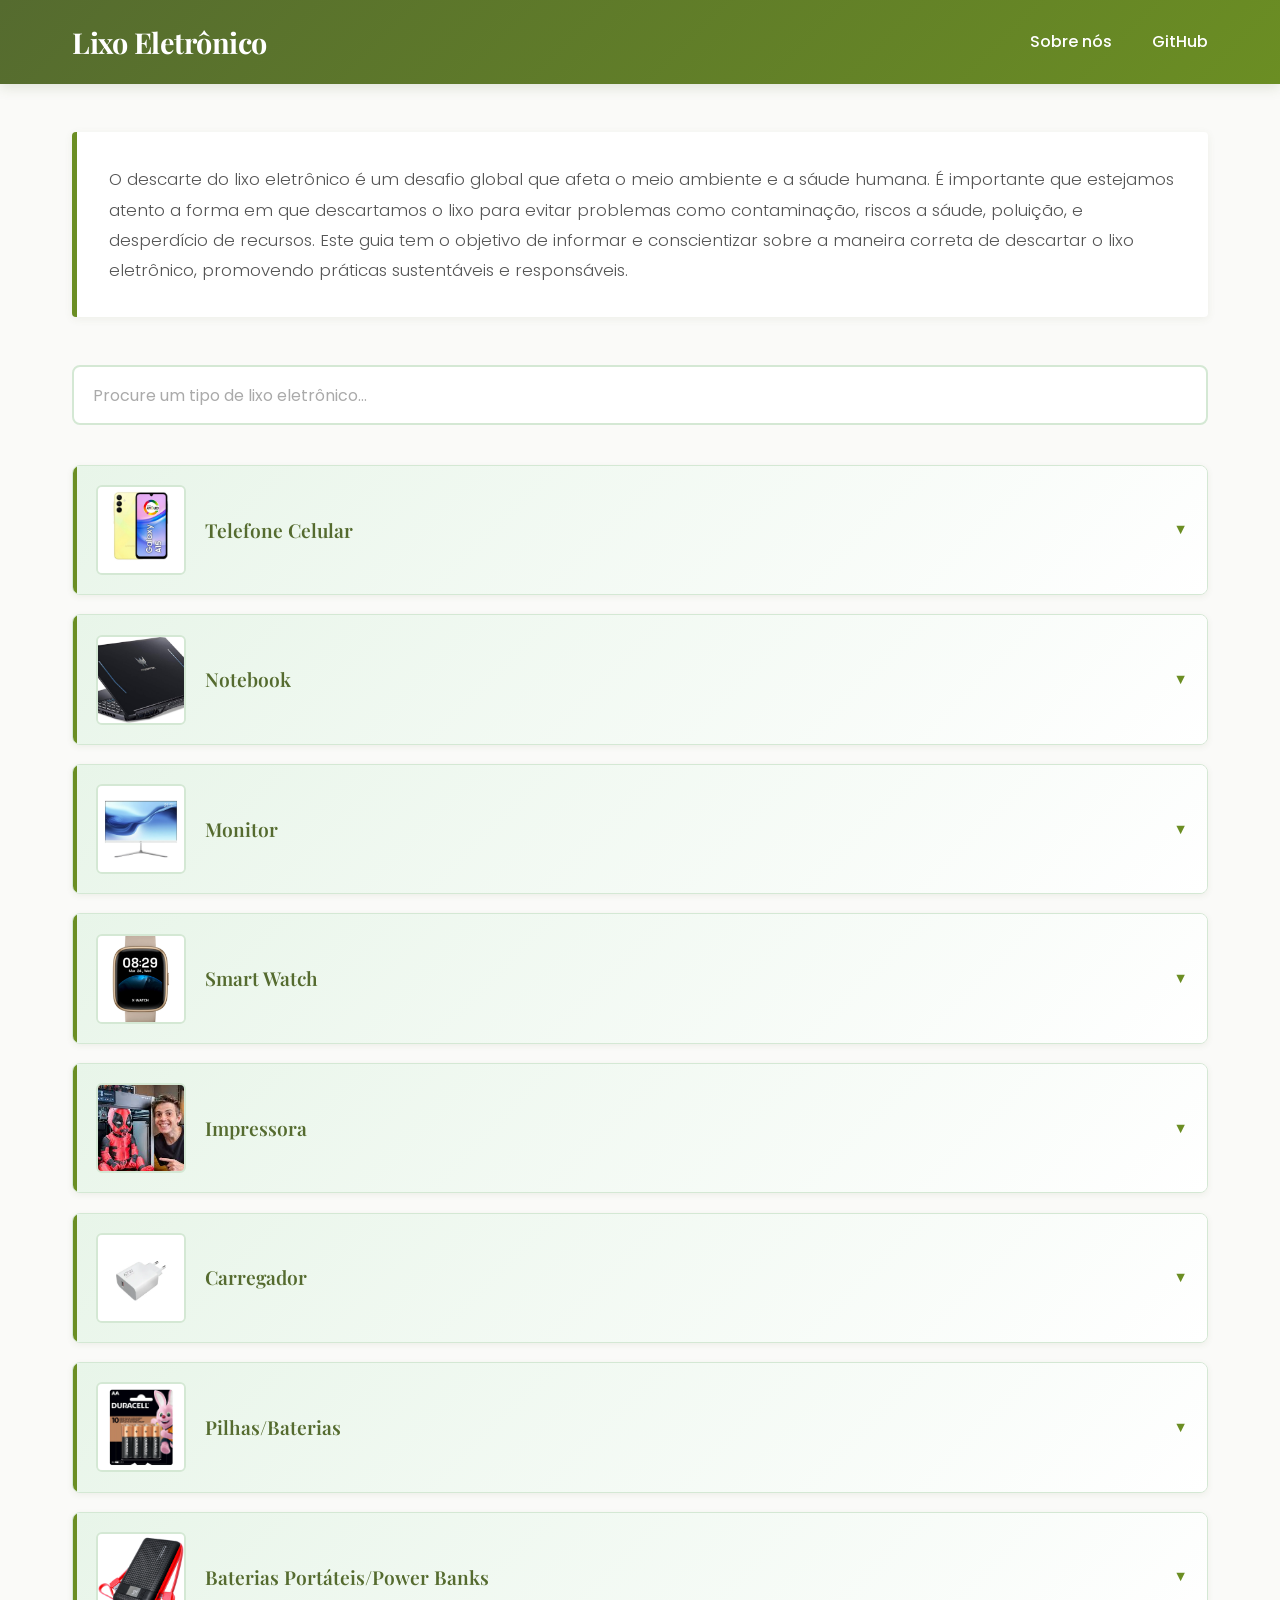
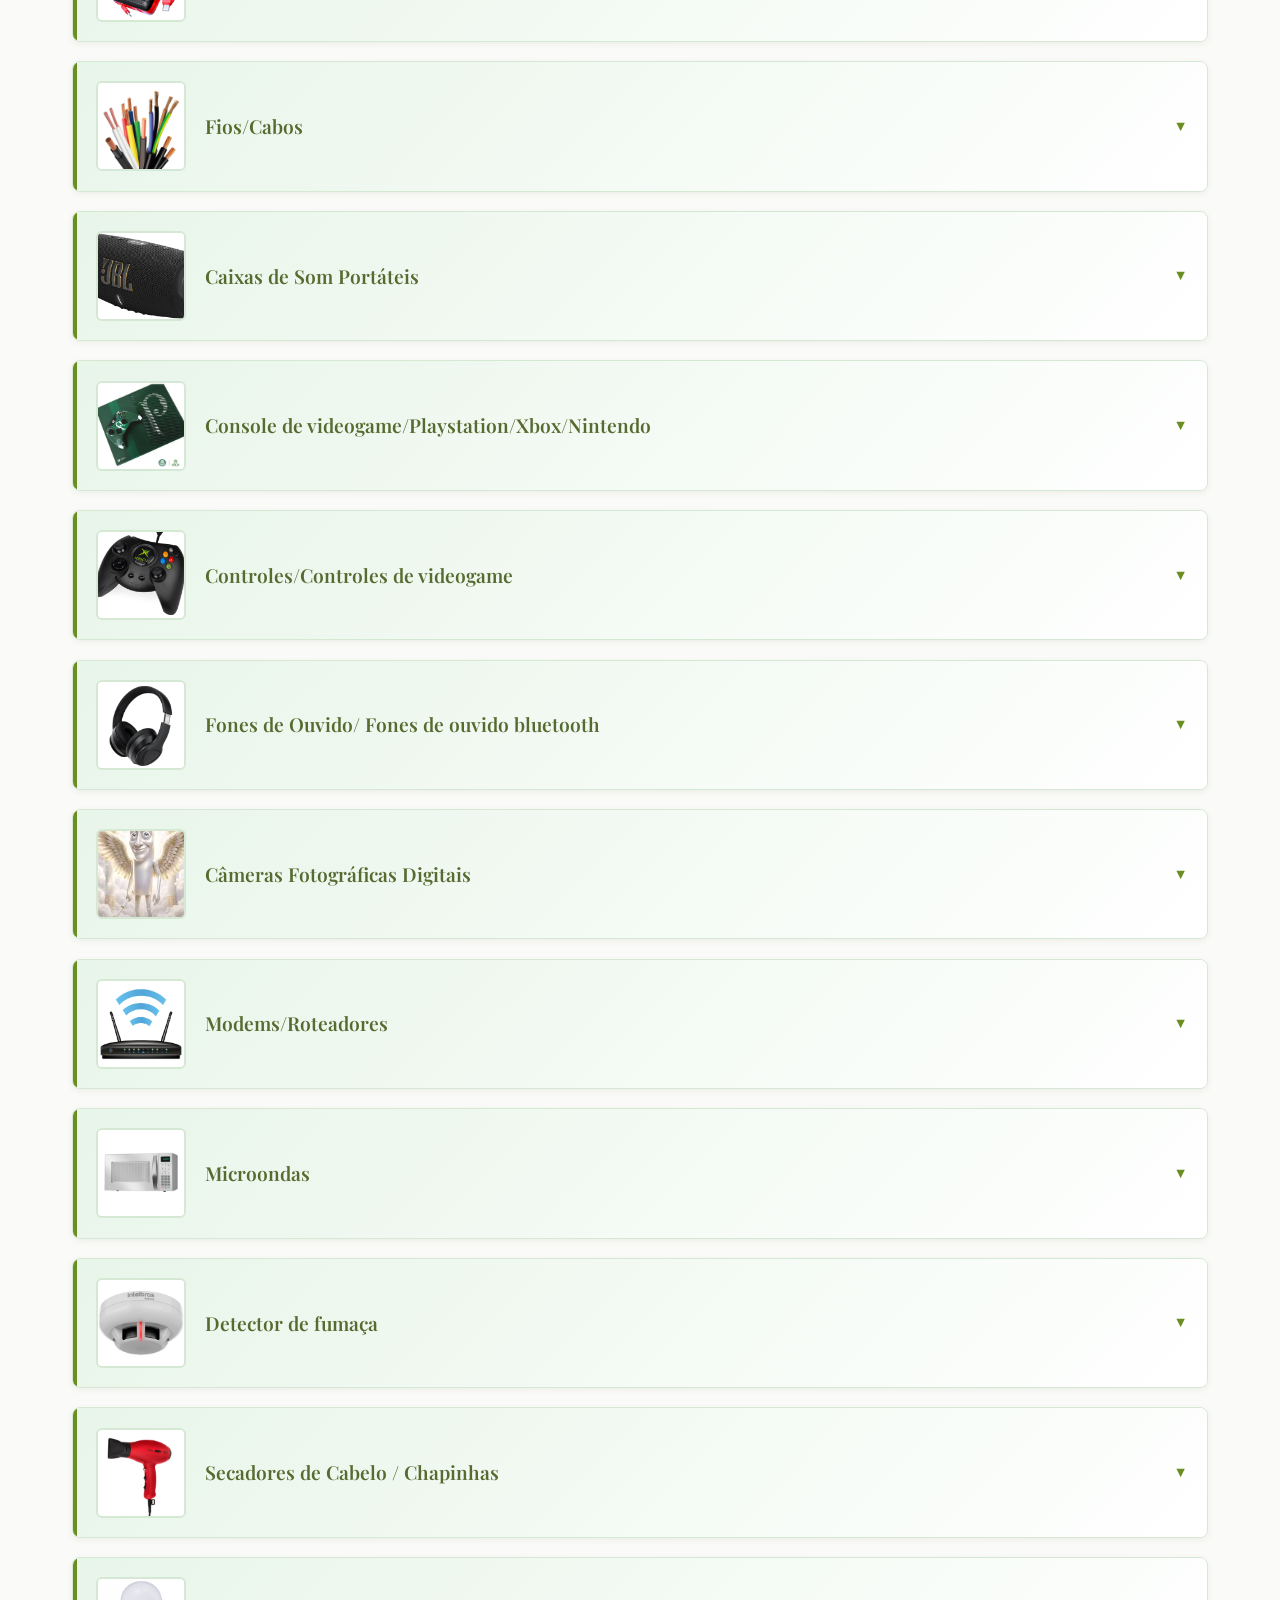
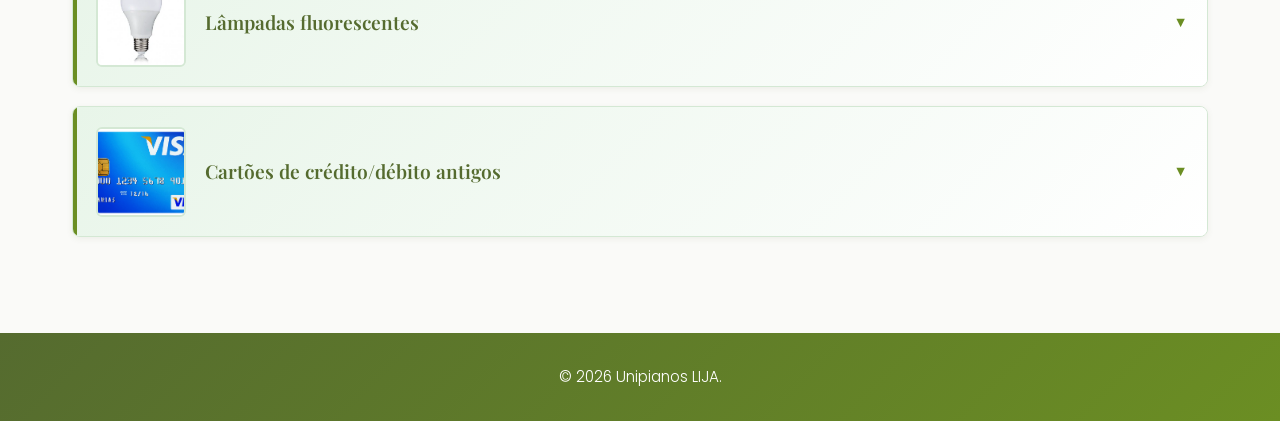
<file: index.html>
<!DOCTYPE html>
<html lang="pt-br">
<head>
    <meta charset="UTF-8">
    <meta name="viewport" content="width=device-width, initial-scale=1.0">
    <title>Lixo Eletrônico - Guia de Descarte</title>
    <link rel="stylesheet" href="styles.css">
</head>
<body>
    <!--Barrinha em cima com nossos nomes e tals-->
    <nav class="navbar">
        <div class="nav-container">
            <h1 class="nav-logo">Lixo Eletrônico</h1>
            <button class="menu-toggle" id="menu-toggle" aria-label="Toggle menu">
                <span></span>
                <span></span>
                <span></span>
            </button>
            <ul class="nav-menu" id="nav-menu">
                <li><a href="about.html">Sobre nós</a></li>
                <li><a href="https://github.com" target="_blank">GitHub</a></li>
            </ul>
        </div>
    </nav>

    
    <main class="container">
        
        <section class="intro">
            <p id="intro-text">
                O descarte do lixo eletrônico é um desafio
                global que afeta o meio ambiente e a sáude humana. 
                É importante que estejamos atento a forma em que descartamos o lixo
                para evitar problemas como contaminação, riscos a sáude, 
                poluição, e desperdício de recursos. Este guia tem o objetivo de 
                informar e conscientizar sobre a maneira correta de descartar o lixo eletrônico, promovendo práticas sustentáveis e responsáveis.
            </p>
        </section>

        <section class="search-section">
            <input 
                type="text" 
                id="search-bar" 
                placeholder="Procure um tipo de lixo eletrônico..." 
                class="search-input"
            >
        </section>

        <!-- Itens -->
        <section class="items-list">
            <div id="items-container">
                <!-- o Javascript adiciona os itens por aqui de uma forma bem automatica baseado
                 na lista que tem la no scripts.js -->
            </div>
        </section>
    </main>

    <footer>
        <p>&copy; 2026 Unipianos LIJA.</p>
    </footer>

    <script src="scripts.js"></script>
</body>
</html>
</file>
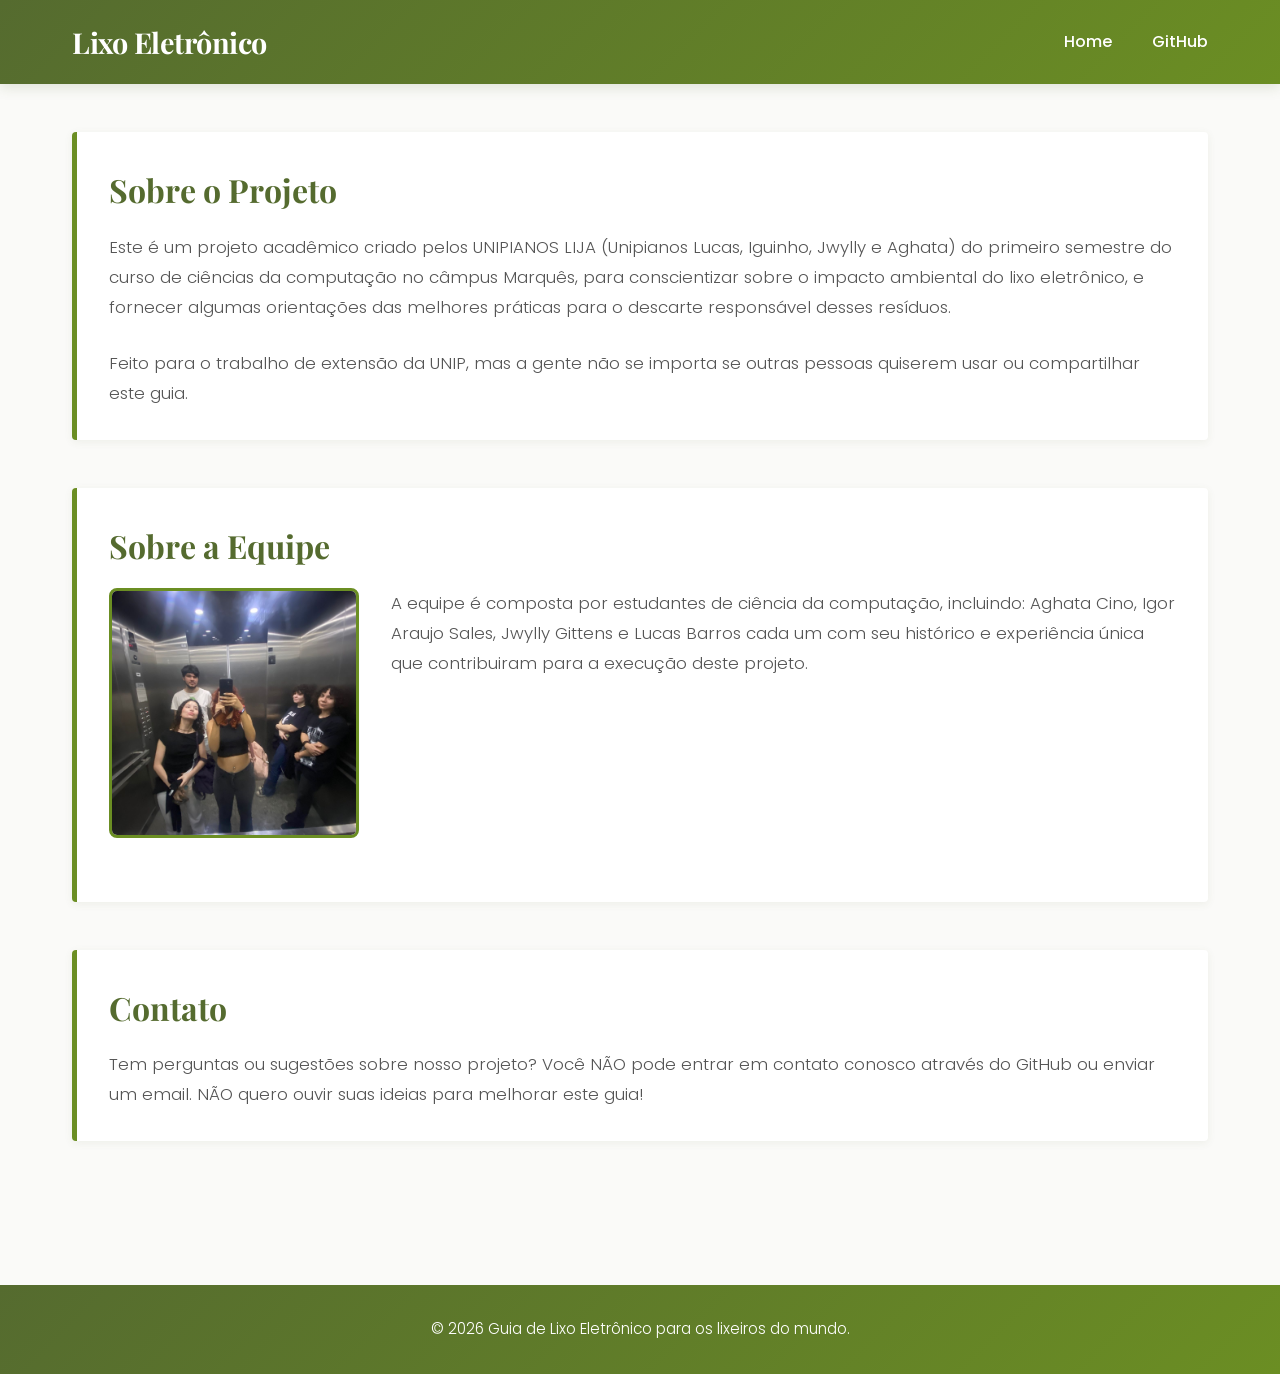
<file: about.html>
<!DOCTYPE html>
<html lang="pt-br">
<head>
    <meta charset="UTF-8">
    <meta name="viewport" content="width=device-width, initial-scale=1.0">
    <title>Sobre Nós - Lixo Eletrônico</title>
    <link rel="stylesheet" href="styles.css">
    <style>
        .team-content {
            display: flex;
            gap: 2rem;
            align-items: flex-start;
            margin-bottom: 2rem;
        }

        .team-image {
            width: 250px;
            height: 250px;
            border-radius: 8px;
            object-fit: cover;
            border: 3px solid var(--olive-main);
            flex-shrink: 0;
            background-color: #F0F5F0;
        }

        .team-text {
            flex: 1;
        }

        .team-text p {
            margin-bottom: 1rem;
            font-weight: 300;
        }

        @media (max-width: 768px) {
            .team-content {
                flex-direction: column;
                align-items: center;
                text-align: center;
            }

            .team-image {
                width: 200px;
                height: 200px;
            }
        }
    </style>
</head>
<body>
    <!-- Nav bar top -->
    <nav class="navbar">
        <div class="nav-container">
            <h1 class="nav-logo">Lixo Eletrônico</h1>
            <button class="menu-toggle" id="menu-toggle" aria-label="Toggle menu">
                <span></span>
                <span></span>
                <span></span>
            </button>
            <ul class="nav-menu" id="nav-menu">
                <li><a href="index.html">Home</a></li>
                <li><a href="https://github.com" target="_blank">GitHub</a></li>
            </ul>
        </div>
    </nav>

    <!-- Main -->
    <main class="container">
        <section class="intro">
            <h2>Sobre o Projeto</h2>
            <p>
                Este é um projeto acadêmico criado pelos UNIPIANOS LIJA
                (Unipianos Lucas, Iguinho, Jwylly e Aghata) do primeiro semestre
                do curso de ciências da computação no câmpus Marquês, para conscientizar sobre o 
                impacto ambiental do lixo eletrônico, e fornecer algumas orientações das 
                melhores práticas para o descarte responsável desses resíduos. 
            
            </p>
            <br>
            <p>
               Feito para o 
                trabalho de extensão da UNIP, mas a gente não se importa se outras pessoas quiserem usar ou compartilhar este guia.
            </p>
        </section>

        <section class="intro">
            <h2>Sobre a Equipe</h2> 
            <div class="team-content">
                <img src="fotos/unipianos.jpeg" alt="Foto da equipe" class="team-image">
                <div class="team-text">
                    <p>
                         A equipe é composta por estudantes de ciência da computação, incluindo: Aghata Cino, Igor Araujo Sales, Jwylly Gittens e Lucas Barros
                        cada um com seu histórico e experiência única que contribuiram para a execução deste projeto.
                    </p>
                </div>
            </div>
        </section>

        <section class="intro">
            <h2>Contato</h2>
            <p>
                Tem perguntas ou sugestões sobre nosso projeto? Você  NÃO pode entrar em contato conosco através do GitHub 
                ou enviar um email. NÃO quero ouvir suas ideias para melhorar este guia!
            </p>
        </section>
    </main>

    <footer>
        <p>&copy; 2026 Guia de Lixo Eletrônico para os lixeiros do mundo.</p>
    </footer>

    <script src="scripts.js"></script>
</body>
</html>
</file>
<file: styles.css>
@import url('https://fonts.googleapis.com/css2?family=Poppins:wght@300;400;600;700&family=Playfair+Display:wght@600;700&display=swap');
/* foda  */
* {
    margin: 0;
    padding: 0;
    box-sizing: border-box;
}

:root {
    --olive-dark: #556B2F;
    --olive-main: #6B8E23;
    --olive-light: #8FBC8F;
    --olive-pale: #E8F5E9;
    --text-dark: #2C3E2C;
    --text-light: #555555;
    --border-color: #D4E8D4;
}

body {
    font-family: 'Poppins', sans-serif;
    background-color: #FAFAF8;
    color: var(--text-dark);
    line-height: 1.6;
}

h1, h2, h3, h4, h5, h6 {
    font-family: 'Playfair Display', serif;
    color: var(--olive-dark);
    font-weight: 700;
}

/* barra de navegação top */
.navbar {
    background: linear-gradient(135deg, var(--olive-dark) 0%, var(--olive-main) 100%);
    padding: 1.2rem 0;
    box-shadow: 0 4px 12px rgba(85, 107, 47, 0.15);
    position: sticky;
    top: 0;
    z-index: 100;
}

.nav-container {
    max-width: 1200px;
    margin: 0 auto;
    padding: 0 2rem;
    display: flex;
    justify-content: space-between;
    align-items: center;
}

.nav-logo {
    color: white;
    margin: 0;
    font-size: 1.8rem;
    font-family: 'Playfair Display', serif;
    font-weight: 700;
    letter-spacing: -0.5px;
}

.nav-menu {
    list-style: none;
    display: flex;
    gap: 2.5rem;
    margin: 0;
    padding: 0;
}

.nav-menu a {
    color: white;
    text-decoration: none;
    font-size: 1rem;
    font-weight: 500;
    transition: opacity 0.3s ease;
    position: relative;
}

.nav-menu a::after {
    content: '';
    position: absolute;
    bottom: -4px;
    left: 0;
    width: 0;
    height: 2px;
    background-color: var(--olive-pale);
    transition: width 0.3s ease;
}

.nav-menu a:hover {
    opacity: 0.95;
}

.nav-menu a:hover::after {
    width: 100%;
}

/* Container */
.container {
    max-width: 1200px;
    margin: 0 auto;
    padding: 3rem 2rem;
}

/* Intro */
.intro {
    margin-bottom: 3rem;
    background: white;
    padding: 2rem;
    border-left: 5px solid var(--olive-main);
    border-radius: 4px;
    box-shadow: 0 2px 8px rgba(85, 107, 47, 0.08);
}

.intro p {
    font-size: 1.05rem;
    color: var(--text-light);
    line-height: 1.8;
    font-weight: 300;
}

.intro h2 {
    font-size: 2rem;
    margin-bottom: 1rem;
    color: var(--olive-dark);
}

/* pesquisa */
.search-section {
    margin-bottom: 2.5rem;
}

.search-input {
    width: 100%;
    padding: 0.95rem 1.2rem;
    font-size: 1rem;
    border: 2px solid var(--border-color);
    border-radius: 8px;
    background-color: white;
    font-family: 'Poppins', sans-serif;
    transition: all 0.3s ease;
    color: var(--text-dark);
}

.search-input::placeholder {
    color: #AAA;
}

.search-input:focus {
    outline: none;
    border-color: var(--olive-main);
    box-shadow: 0 0 0 3px rgba(107, 142, 35, 0.1);
    background-color: rgba(232, 245, 233, 0.5);
}

/* Lista de itens */
#items-container {
    display: flex;
    flex-direction: column;
    gap: 1.2rem;
}

.item {
    border: 1px solid var(--border-color);
    border-radius: 8px;
    overflow: hidden;
    background: white;
    box-shadow: 0 2px 6px rgba(85, 107, 47, 0.08);
    transition: all 0.3s ease;
}

.item:hover {
    box-shadow: 0 4px 12px rgba(85, 107, 47, 0.15);
    border-color: var(--olive-light);
}

.item-header {
    display: flex;
    align-items: center;
    gap: 1.2rem;
    padding: 1.2rem;
    background: linear-gradient(135deg, var(--olive-pale) 0%, white 100%);
    cursor: pointer;
    user-select: none;
    transition: background 0.5s;
    border-left: 4px solid var(--olive-main);
}

.item-header:hover {
    background: linear-gradient(135deg, rgba(159, 188, 143, 0.3) 0%, rgba(232, 245, 233, 0.8) 100%);
}

.item-image {
    width: 90px;
    height: 90px;
    object-fit: cover;
    border-radius: 6px;
    background-color: #F0F5F0;
    border: 2px solid var(--border-color);
    flex-shrink: 0;
}

.item-title {
    flex: 1;
    margin: 0;
    font-size: 1.2rem;
    color: var(--olive-dark);
    font-family: 'Playfair Display', serif;
    font-weight: 600;
}

.toggle-icon {
    font-size: 0.9rem;
    color: var(--olive-main);
    transition: transform 0.3s ease;
    font-weight: 600;
}

.item-header:hover .toggle-icon {
    transform: rotate(180deg);
}

/* bagulho do dropdown (system?) */
.item-dropdown {
    max-height: 0;
    overflow: hidden;
    transition: max-height 0.3s ease-out;
}

.item-dropdown.active {
    max-height: 500px;
    transition: max-height 0.3s ease-in;
}

.item-description {
    padding: 1.5rem 1.2rem;
    margin: 0;
    color: var(--text-light);
    line-height: 1.8;
    background-color: #FAFAF8;
    font-weight: 300;
    border-top: 1px solid var(--border-color);
}

/* Footer */
footer {
    background: linear-gradient(135deg, var(--olive-dark) 0%, var(--olive-main) 100%);
    color: white;
    text-align: center;
    padding: 2rem;
    margin-top: 3rem;
    font-size: 0.95rem;
    font-weight: 300;
}

/* Hamburger mmhmmmmmhmm */
.menu-toggle {
    display: none;
    flex-direction: column;
    gap: 5px;
    background: none;
    border: none;
    cursor: pointer;
    padding: 0.5rem;
    min-width: 44px;
    min-height: 44px;
    align-items: center;
    justify-content: center;
}

.menu-toggle span {
    width: 24px;
    height: 3px;
    background-color: white;
    border-radius: 3px;
    transition: all 0.3s ease;
    display: block;
}

.menu-toggle.active span:nth-child(1) {
    transform: rotate(45deg) translate(10px, 10px);
}

.menu-toggle.active span:nth-child(2) {
    opacity: 0;
}

.menu-toggle.active span:nth-child(3) {
    transform: rotate(-45deg) translate(7px, -7px);
}

/* 
   Design pra mobile, qlqr coisa que seja 768px ou menos
    */
@media (max-width: 768px) {
    .navbar {
        padding: 0.8rem 0;
    }

    .nav-container {
        padding: 0 1rem;
    }

    .nav-logo {
        font-size: 1.3rem;
        letter-spacing: -1px;
    }

    .nav-menu {
        display: none;
        position: absolute;
        top: 100%;
        left: 0;
        right: 0;
        flex-direction: column;
        gap: 0;
        background: linear-gradient(135deg, var(--olive-dark) 0%, var(--olive-main) 100%);
        padding: 0.5rem 0;
        box-shadow: 0 4px 12px rgba(85, 107, 47, 0.15);
    }

    .nav-menu.active {
        display: flex;
    }

    .nav-menu li {
        width: 100%;
    }

    .nav-menu a {
        display: block;
        padding: 0.75rem 1.5rem;
        border-bottom: 1px solid rgba(255, 255, 255, 0.1);
        font-size: 0.95rem;
    }

    .nav-menu a::after {
        display: none;
    }

    .menu-toggle {
        display: flex;
    }

    .container {
        padding: 1.5rem 1rem;
    }

    .intro {
        padding: 1rem;
        margin-bottom: 1.5rem;
    }

    .intro h2 {
        font-size: 1.5rem;
        margin-bottom: 0.75rem;
    }

    .intro p {
        font-size: 0.95rem;
    }

    .search-input {
        padding: 0.85rem 1rem;
        font-size: 16px;
        min-height: 44px;
    }

    .item {
        border-radius: 6px;
    }

    .item-header {
        padding: 1rem;
        gap: 0.8rem;
        min-height: 44px;
    }

    .item-image {
        width: 70px;
        height: 70px;
    }

    .item-title {
        font-size: 1rem;
    }

    .item-description {
        padding: 1rem;
        font-size: 0.95rem;
    }

    footer {
        padding: 1.5rem;
        font-size: 0.9rem;
    }
}

/* ============================================
     MOBILE (480px)
   ============================================ */
@media (max-width: 480px) {
    body {
        font-size: 14px;
    }

    .navbar {
        padding: 0.6rem 0;
    }

    .nav-container {
        padding: 0 0.5rem;
        gap: 0.5rem;
    }

    .nav-logo {
        font-size: 1.1rem;
        letter-spacing: -1.5px;
        word-break: break-word;
    }

    .menu-toggle {
        min-width: 40px;
        min-height: 40px;
        padding: 0.3rem;
        gap: 3px;
    }

    .menu-toggle span {
        width: 20px;
        height: 2px;
    }

    .nav-menu a {
        padding: 0.6rem 1.2rem;
        font-size: 0.9rem;
    }

    .container {
        padding: 1rem 0.75rem;
    }

    .intro {
        padding: 0.75rem;
    }

    .intro h2 {
        font-size: 1.3rem;
    }

    .intro p {
        font-size: 0.9rem;
    }

    .search-input {
        padding: 0.75rem 0.9rem;
        font-size: 16px;
    }

    .item-header {
        padding: 0.8rem;
        gap: 0.6rem;
    }

    .item-image {
        width: 60px;
        height: 60px;
    }

    .item-title {
        font-size: 0.95rem;
    }

    .toggle-icon {
        font-size: 0.8rem;
    }

    .item-description {
        padding: 0.75rem;
        font-size: 0.9rem;
    }

    footer {
        padding: 1rem;
        font-size: 0.85rem;
    }
}
</file>
